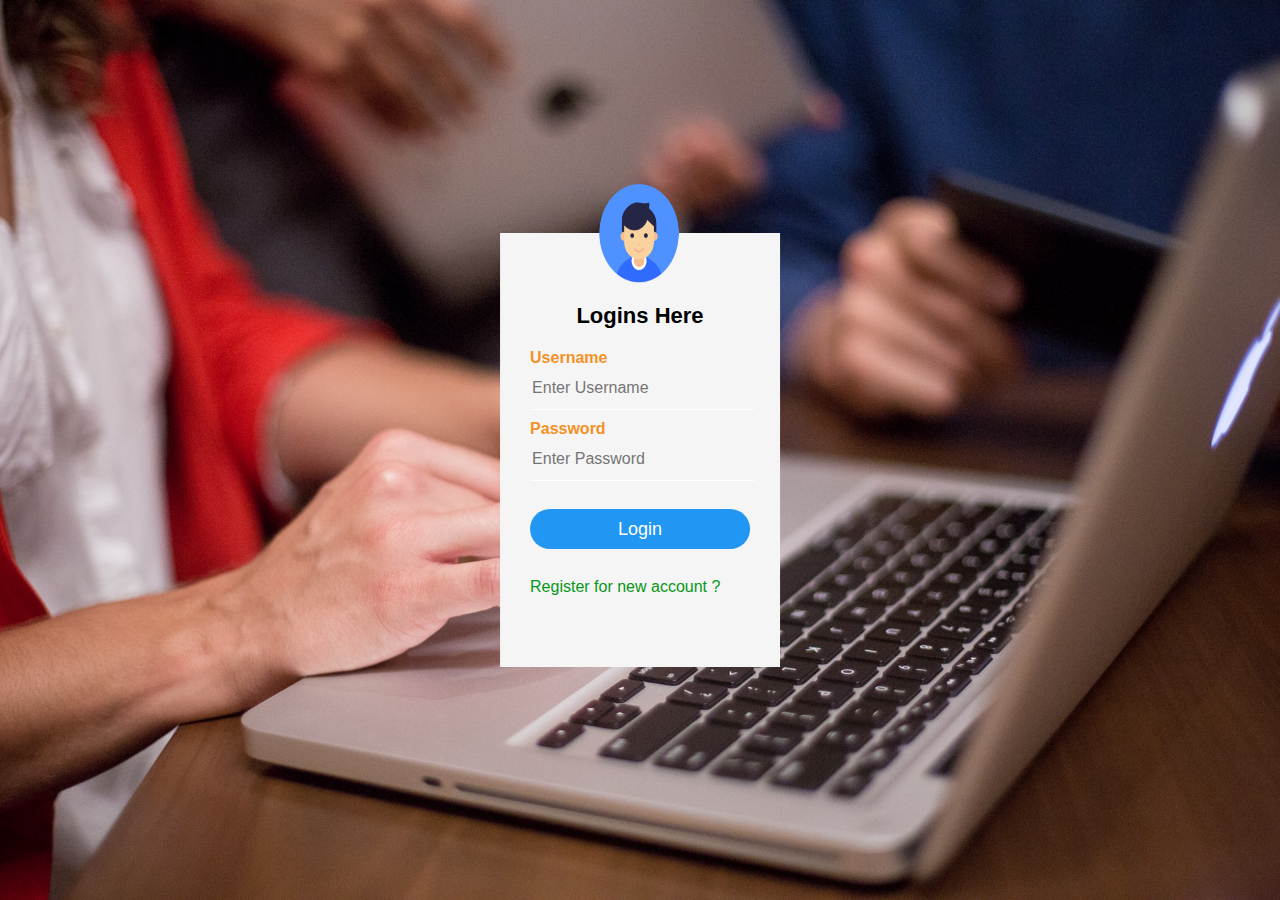
<file: index.html>
<!DOCTYPE html>
<head>
<title>Login Form Design</title>
    <link rel="stylesheet" type="text/css" href="style.css">
    <script type="text/javascript" src="js.js"></script>
<body>


    <div class="box">
    <img src="user.png" class="user">
        <h1>Logins Here</h1>

        <form name="myform" onsubmit="return vfun()">

            <p>Username</p>
            <input type="text" name="uname" placeholder="Enter Username">

            <p>Password</p>
            <input type="password" name="upswd" placeholder="Enter Password">

             <div id="errorBox"></div>
            <input type="submit" name="" value="Login">

            <br><br>
            <a href="register.html">Register for new account ?</a>

        </form>
        
    </div>

    

</body>
</head>
</html>
</file>
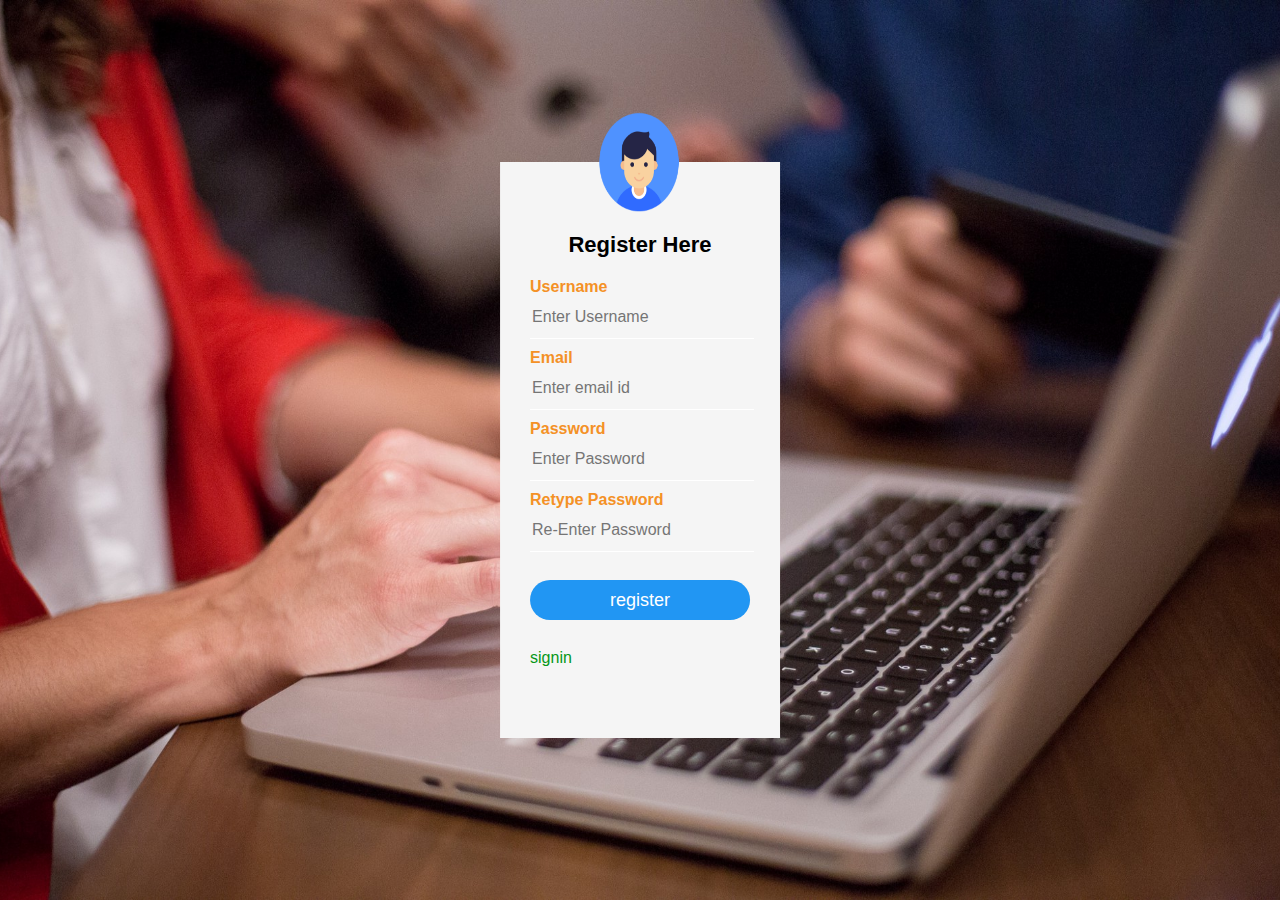
<file: register.html>
<!DOCTYPE html>
<head>
<title>Register Form Design</title>
    <link rel="stylesheet" type="text/css" href="style.css">
    <!-- <script type="text/javascript" src="js.js"></script> -->

<body>

    <div class="box">
    <img src="user.png" class="user">

        <h1>Register Here</h1>

        <form name="myform2"  action="register.php" method="POST" required="">

            <p>Username</p>
            <input type="text" name="uname" placeholder="Enter Username" required="">

            <p>Email</p>
            <input type="Email" name="email1" placeholder="Enter email id" required="">

            <p>Password</p>
            <input type="password" name="upswd1" placeholder="Enter Password" required="">

            <p>Retype Password</p>
            <input type="password" name="upswd2" placeholder="Re-Enter Password" required="">

             <div id="errorBox"></div>
            <input type="submit" name="" value="register">

            <br><br>
            <a href="index.html">signin</a>
        </form>
        
    </div>

</body>
</head>
</html>
</file>
<file: style.css>
body{
    margin: 0;
    padding: 0;
    background: url(back.jpg)no-repeat center center fixed;
    background-size: cover;
    background-size: cover;
    background-size: cover;
    font-family: sans-serif;
}

.box{

    

    background: #f5f5f5;
    color: red;
    top: 50%;
    left: 50%;
    position: absolute;
    transform: translate(-50%,-50%);
    box-sizing: border-box;
    padding: 70px 30px;
}



.user{
    width: 100px;
    height: 100px;
    position: absolute;
    top: -50px;
    left: calc(50% - 50px);
}

h1{
    margin: 0;
    padding: 0 0 20px;
    text-align: center;
    font-size: 22px;
    color: black;
}

p{
    color: #f49126;
    margin: 0;
    padding: 0;
    font-weight: bold;
}

input{
    width: 100%;
    margin-bottom: 10px;
}

 input[type="text"], input[type="password"] ,input[type="email"]
{
    border: none;
    border-bottom: 1px solid #fff;
    background: transparent;
    outline: none;
    height: 40px;
    color: #673ab7;
    font-size: 16px;
}

input[type="submit"]
{
    border: none;
    outline: none;
    height: 40px;
    background: #2196f3;
    color: #fff;
    font-size: 18px;
    border-radius: 20px;

}


input[type="submit"]:hover
{
    cursor: pointer;
    background: #0097a7;
}

a
{
    text-decoration: none;
    font-size: 16px;
    line-height: 20px;
    color: #069818;
}


a:hover
{
    color: red;
}
</file>
